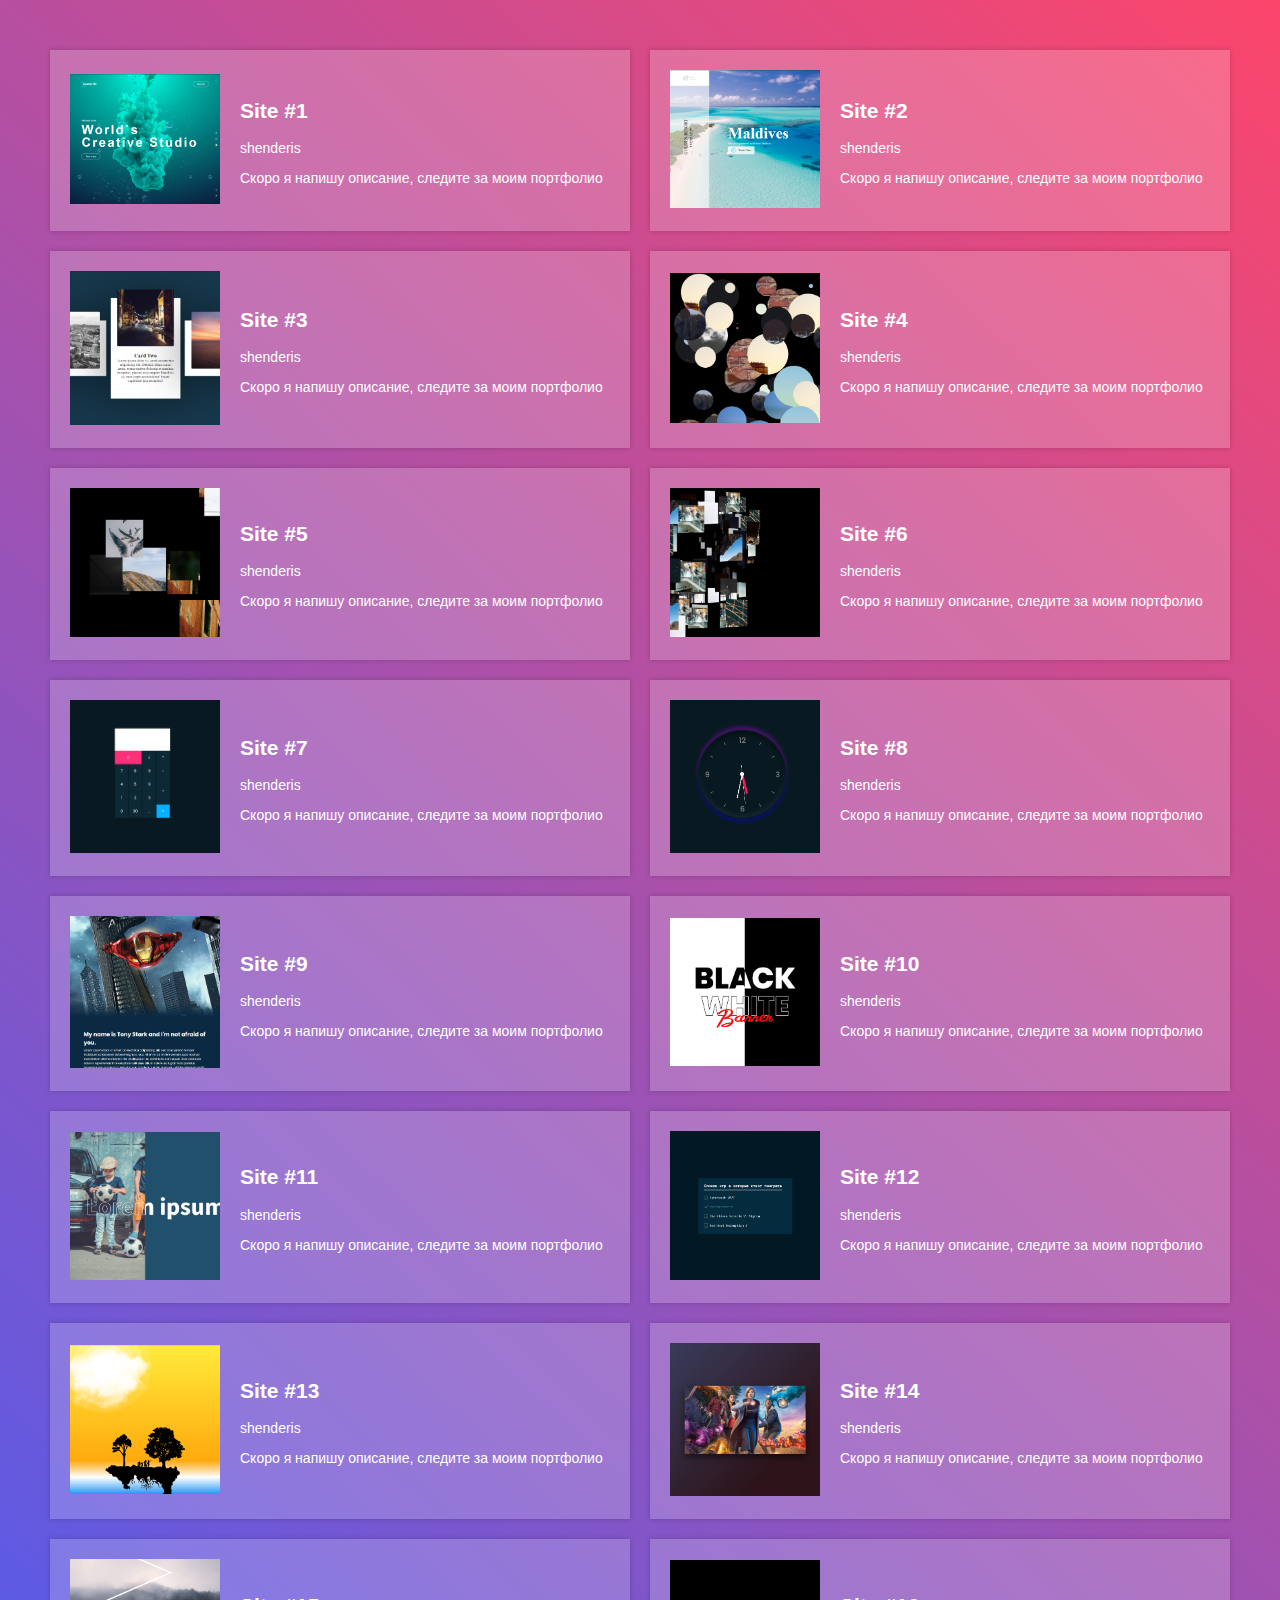
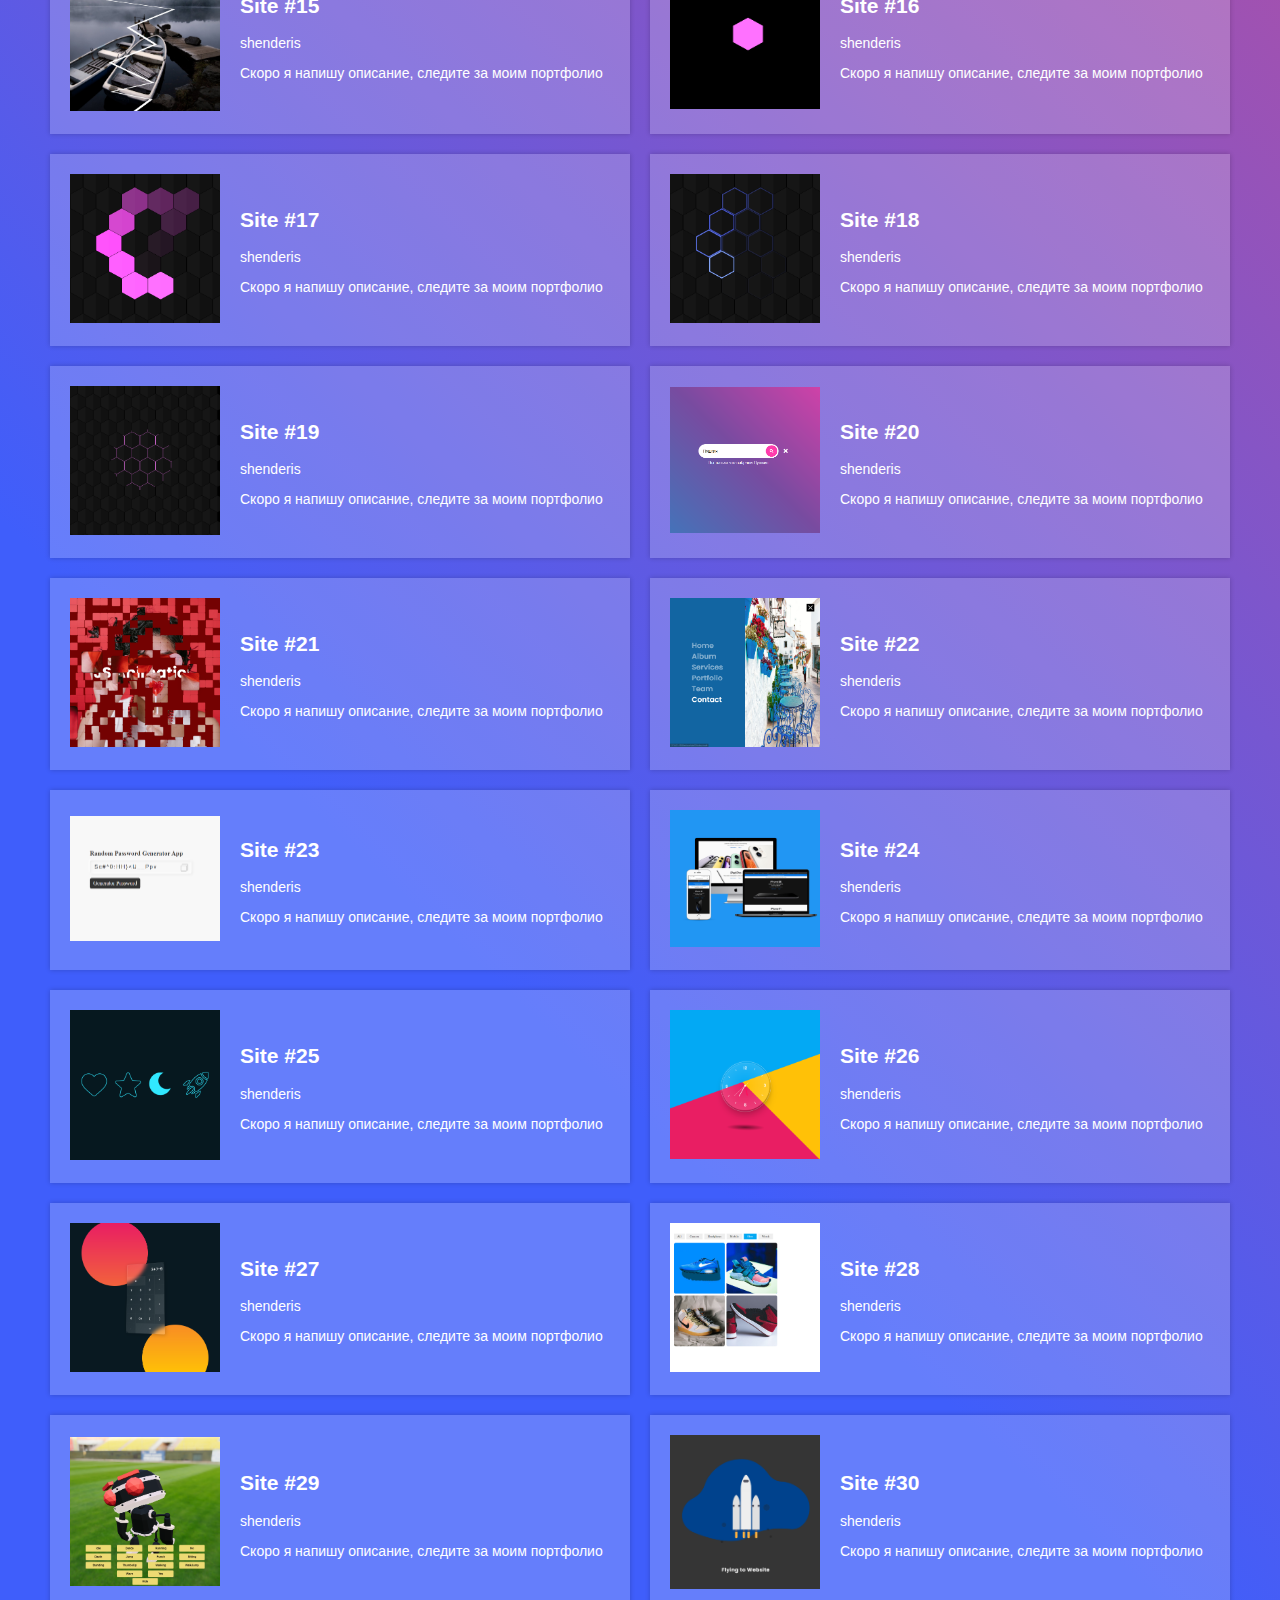
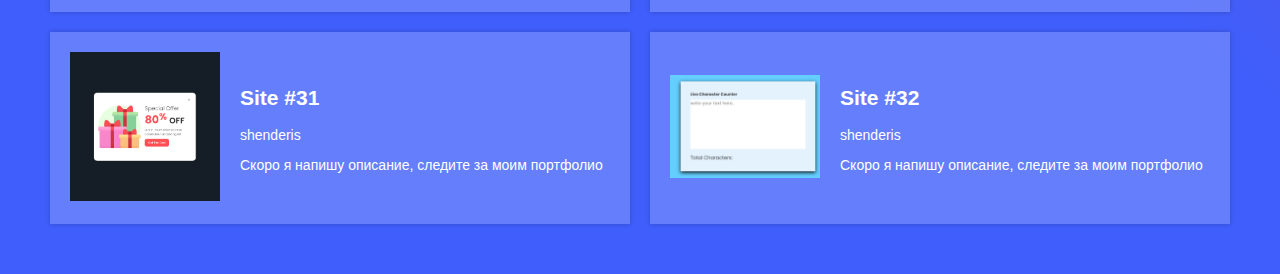
<file: index.html>
<!DOCTYPE html>
<html lang="en">
<head>
    <meta charset="UTF-8">
    <meta name="viewport" content="width=device-width, initial-scale=1.0">
    <title>Portfolio</title>
    <link rel="stylesheet" href="css/styleGRID.css">
    <link rel="stylesheet" href="css/style.css">
    <link rel="stylesheet" href="https://cdnjs.cloudflare.com/ajax/libs/animate.css/4.1.1/animate.min.css"/>
</head>
<body>
    <div class="albums">

        <div class="album animate__animated animate__flipInX">
            <a href="edison/site1/index.html">
                <img src="edison/site1/show.png" alt="">
            </a>
            <div class="album_details">
                <h2>Site #1</h2>
                <a href="https://instagram.com/shenderis/" target="_blank">
                    <p class="album_artist">shenderis</p>
                </a>
                <p class="album_desc">Скоро я напишу описание, следите за моим портфолио</p>
            </div>
        </div>

        <div class="album animate__animated animate__flipInX">
            <a href="edison/site2/index.html">
                <img src="edison/site2/show.png" alt="">
            </a>
            <div class="album_details">
                <h2>Site #2</h2>
                <a href="https://instagram.com/shenderis/" target="_blank">
                    <p class="album_artist">shenderis</p>
                </a>
                <p class="album_desc">Скоро я напишу описание, следите за моим портфолио</p>
            </div>
        </div>

        <div class="album animate__animated animate__flipInX">
            <a href="edison/site3/index.html">
                <img src="edison/site3/show.png" alt="">
            </a>
            <div class="album_details">
                <h2>Site #3</h2>
                <a href="https://instagram.com/shenderis/" target="_blank">
                    <p class="album_artist">shenderis</p>
                </a>
                <p class="album_desc">Скоро я напишу описание, следите за моим портфолио</p>
            </div>
        </div>

        <div class="album animate__animated animate__flipInX">
            <a href="edison/site4/index.html">
                <img src="edison/site4/show.png" alt="">
            </a>
            <div class="album_details">
                <h2>Site #4</h2>
                <a href="https://instagram.com/shenderis/" target="_blank">
                    <p class="album_artist">shenderis</p>
                </a>
                <p class="album_desc">Скоро я напишу описание, следите за моим портфолио</p>
            </div>
        </div>

        <div class="album animate__animated animate__flipInX">
            <a href="edison/site5/index.html">
                <img src="edison/site5/show.png" alt="">
            </a>
            <div class="album_details">
                <h2>Site #5</h2>
                <a href="https://instagram.com/shenderis/" target="_blank">
                    <p class="album_artist">shenderis</p>
                </a>
                <p class="album_desc">Скоро я напишу описание, следите за моим портфолио</p>
            </div>
        </div>

        <div class="album animate__animated animate__flipInX">
            <a href="edison/site6/index.html">
                <img src="edison/site6/show.png" alt="">
            </a>
            <div class="album_details">
                <h2>Site #6</h2>
                <a href="https://instagram.com/shenderis/" target="_blank">
                    <p class="album_artist">shenderis</p>
                </a>
                <p class="album_desc">Скоро я напишу описание, следите за моим портфолио</p>
            </div>
        </div>

        <div class="album animate__animated animate__flipInX">
            <a href="edison/site7/index.html">
                <img src="edison/site7/show.png" alt="">
            </a>
            <div class="album_details">
                <h2>Site #7</h2>
                <a href="https://instagram.com/shenderis/" target="_blank">
                    <p class="album_artist">shenderis</p>
                </a>
                <p class="album_desc">Скоро я напишу описание, следите за моим портфолио</p>
            </div>
        </div>

        <div class="album animate__animated animate__flipInX">
            <a href="edison/site8/index.html">
                <img src="edison/site8/show.png" alt="">
            </a>
            <div class="album_details">
                <h2>Site #8</h2>
                <a href="https://instagram.com/shenderis/" target="_blank">
                    <p class="album_artist">shenderis</p>
                </a>
                <p class="album_desc">Скоро я напишу описание, следите за моим портфолио</p>
            </div>
        </div>

        <div class="album animate__animated animate__flipInX">
            <a href="edison/site9/index.html">
                <img src="edison/site9/show.png" alt="">
            </a>
            <div class="album_details">
                <h2>Site #9</h2>
                <a href="https://instagram.com/shenderis/" target="_blank">
                    <p class="album_artist">shenderis</p>
                </a>
                <p class="album_desc">Скоро я напишу описание, следите за моим портфолио</p>
            </div>
        </div>

        <div class="album animate__animated animate__flipInX">
            <a href="edison/site10/index.html">
                <img src="edison/site10/show.png" alt="">
            </a>
            <div class="album_details">
                <h2>Site #10</h2>
                <a href="https://instagram.com/shenderis/" target="_blank">
                    <p class="album_artist">shenderis</p>
                </a>
                <p class="album_desc">Скоро я напишу описание, следите за моим портфолио</p>
            </div>
        </div>

        <div class="album animate__animated animate__flipInX">
            <a href="edison/site11/index.html">
                <img src="edison/site11/show.png" alt="">
            </a>
            <div class="album_details">
                <h2>Site #11</h2>
                <a href="https://instagram.com/shenderis/" target="_blank">
                    <p class="album_artist">shenderis</p>
                </a>
                <p class="album_desc">Скоро я напишу описание, следите за моим портфолио</p>
            </div>
        </div>

        <div class="album animate__animated animate__flipInX">
            <a href="edison/site12/index.html">
                <img src="edison/site12/show.png" alt="">
            </a>
            <div class="album_details">
                <h2>Site #12</h2>
                <a href="https://instagram.com/shenderis/" target="_blank">
                    <p class="album_artist">shenderis</p>
                </a>
                <p class="album_desc">Скоро я напишу описание, следите за моим портфолио</p>
            </div>
        </div>

        <div class="album animate__animated animate__flipInX">
            <a href="edison/site13/index.html">
                <img src="edison/site13/show.png" alt="">
            </a>
            <div class="album_details">
                <h2>Site #13</h2>
                <a href="https://instagram.com/shenderis/" target="_blank">
                    <p class="album_artist">shenderis</p>
                </a>
                <p class="album_desc">Скоро я напишу описание, следите за моим портфолио</p>
            </div>
        </div>

        <div class="album animate__animated animate__flipInX">
            <a href="edison/site14/index.html">
                <img src="edison/site14/show.png" alt="">
            </a>
            <div class="album_details">
                <h2>Site #14</h2>
                <a href="https://instagram.com/shenderis/" target="_blank">
                    <p class="album_artist">shenderis</p>
                </a>
                <p class="album_desc">Скоро я напишу описание, следите за моим портфолио</p>
            </div>
        </div>

        <div class="album animate__animated animate__flipInX">
            <a href="edison/site15/index.html">
                <img src="edison/site15/show.png" alt="">
            </a>
            <div class="album_details">
                <h2>Site #15</h2>
                <a href="https://instagram.com/shenderis/" target="_blank">
                    <p class="album_artist">shenderis</p>
                </a>
                <p class="album_desc">Скоро я напишу описание, следите за моим портфолио</p>
            </div>
        </div>

        <div class="album animate__animated animate__flipInX">
            <a href="edison/site16/index.html">
                <img src="edison/site16/show.png" alt="">
            </a>
            <div class="album_details">
                <h2>Site #16</h2>
                <a href="https://instagram.com/shenderis/" target="_blank">
                    <p class="album_artist">shenderis</p>
                </a>
                <p class="album_desc">Скоро я напишу описание, следите за моим портфолио</p>
            </div>
        </div>

        <div class="album animate__animated animate__flipInX">
            <a href="edison/site17/index.html">
                <img src="edison/site17/show.png" alt="">
            </a>
            <div class="album_details">
                <h2>Site #17</h2>
                <a href="https://instagram.com/shenderis/" target="_blank">
                    <p class="album_artist">shenderis</p>
                </a>
                <p class="album_desc">Скоро я напишу описание, следите за моим портфолио</p>
            </div>
        </div>

        <div class="album animate__animated animate__flipInX">
            <a href="edison/site18/index.html">
                <img src="edison/site18/show.png" alt="">
            </a>
            <div class="album_details">
                <h2>Site #18</h2>
                <a href="https://instagram.com/shenderis/" target="_blank">
                    <p class="album_artist">shenderis</p>
                </a>
                <p class="album_desc">Скоро я напишу описание, следите за моим портфолио</p>
            </div>
        </div>

        <div class="album animate__animated animate__flipInX">
            <a href="edison/site19/index.html">
                <img src="edison/site19/show.png" alt="">
            </a>
            <div class="album_details">
                <h2>Site #19</h2>
                <a href="https://instagram.com/shenderis/" target="_blank">
                    <p class="album_artist">shenderis</p>
                </a>
                <p class="album_desc">Скоро я напишу описание, следите за моим портфолио</p>
            </div>
        </div>

        <div class="album animate__animated animate__flipInX">
            <a href="edison/site20/index.html">
                <img src="edison/site20/show.png" alt="">
            </a>
            <div class="album_details">
                <h2>Site #20</h2>
                <a href="https://instagram.com/shenderis/" target="_blank">
                    <p class="album_artist">shenderis</p>
                </a>
                <p class="album_desc">Скоро я напишу описание, следите за моим портфолио</p>
            </div>
        </div>

        <div class="album animate__animated animate__flipInX">
            <a href="edison/site21/index.html">
                <img src="edison/site21/show.png" alt="">
            </a>
            <div class="album_details">
                <h2>Site #21</h2>
                <a href="https://instagram.com/shenderis/" target="_blank">
                    <p class="album_artist">shenderis</p>
                </a>
                <p class="album_desc">Скоро я напишу описание, следите за моим портфолио</p>
            </div>
        </div>

        <div class="album animate__animated animate__flipInX">
            <a href="edison/site22/index.html">
                <img src="edison/site22/show.png" alt="">
            </a>
            <div class="album_details">
                <h2>Site #22</h2>
                <a href="https://instagram.com/shenderis/" target="_blank">
                    <p class="album_artist">shenderis</p>
                </a>
                <p class="album_desc">Скоро я напишу описание, следите за моим портфолио</p>
            </div>
        </div>

        <div class="album animate__animated animate__flipInX">
            <a href="edison/site23/index.html">
                <img src="edison/site23/show.png" alt="">
            </a>
            <div class="album_details">
                <h2>Site #23</h2>
                <a href="https://instagram.com/shenderis/" target="_blank">
                    <p class="album_artist">shenderis</p>
                </a>
                <p class="album_desc">Скоро я напишу описание, следите за моим портфолио</p>
            </div>
        </div>

        <div class="album animate__animated animate__flipInX">
            <a href="edison/site24/index.html">
                <img src="edison/site24/show.png" alt="">
            </a>
            <div class="album_details">
                <h2>Site #24</h2>
                <a href="https://instagram.com/shenderis/" target="_blank">
                    <p class="album_artist">shenderis</p>
                </a>
                <p class="album_desc">Скоро я напишу описание, следите за моим портфолио</p>
            </div>
        </div>

        <div class="album animate__animated animate__flipInX">
            <a href="edison/site25/index.html">
                <img src="edison/site25/show.png" alt="">
            </a>
            <div class="album_details">
                <h2>Site #25</h2>
                <a href="https://instagram.com/shenderis/" target="_blank">
                    <p class="album_artist">shenderis</p>
                </a>
                <p class="album_desc">Скоро я напишу описание, следите за моим портфолио</p>
            </div>
        </div>

        <div class="album animate__animated animate__flipInX">
            <a href="edison/site26/index.html">
                <img src="edison/site26/show.png" alt="">
            </a>
            <div class="album_details">
                <h2>Site #26</h2>
                <a href="https://instagram.com/shenderis/" target="_blank">
                    <p class="album_artist">shenderis</p>
                </a>
                <p class="album_desc">Скоро я напишу описание, следите за моим портфолио</p>
            </div>
        </div>

        <div class="album animate__animated animate__flipInX">
            <a href="edison/site27/index.html">
                <img src="edison/site27/show.png" alt="">
            </a>
            <div class="album_details">
                <h2>Site #27</h2>
                <a href="https://instagram.com/shenderis/" target="_blank">
                    <p class="album_artist">shenderis</p>
                </a>
                <p class="album_desc">Скоро я напишу описание, следите за моим портфолио</p>
            </div>
        </div>

        <div class="album animate__animated animate__flipInX">
            <a href="edison/site28/index.html">
                <img src="edison/site28/show.png" alt="">
            </a>
            <div class="album_details">
                <h2>Site #28</h2>
                <a href="https://instagram.com/shenderis/" target="_blank">
                    <p class="album_artist">shenderis</p>
                </a>
                <p class="album_desc">Скоро я напишу описание, следите за моим портфолио</p>
            </div>
        </div>

        <div class="album animate__animated animate__flipInX">
            <a href="edison/site29/index.html">
                <img src="edison/site29/show.png" alt="">
            </a>
            <div class="album_details">
                <h2>Site #29</h2>
                <a href="https://instagram.com/shenderis/" target="_blank">
                    <p class="album_artist">shenderis</p>
                </a>
                <p class="album_desc">Скоро я напишу описание, следите за моим портфолио</p>
            </div>
        </div>

        <div class="album animate__animated animate__flipInX">
            <a href="edison/site30/index.html">
                <img src="edison/site30/show.png" alt="">
            </a>
            <div class="album_details">
                <h2>Site #30</h2>
                <a href="https://instagram.com/shenderis/" target="_blank">
                    <p class="album_artist">shenderis</p>
                </a>
                <p class="album_desc">Скоро я напишу описание, следите за моим портфолио</p>
            </div>
        </div>

        <div class="album animate__animated animate__flipInX">
            <a href="edison/site31/index.html">
                <img src="edison/site31/show.png" alt="">
            </a>
            <div class="album_details">
                <h2>Site #31</h2>
                <a href="https://instagram.com/shenderis/" target="_blank">
                    <p class="album_artist">shenderis</p>
                </a>
                <p class="album_desc">Скоро я напишу описание, следите за моим портфолио</p>
            </div>
        </div>
        <div class="album animate__animated animate__flipInX">
            <a href="edison/site32/">
                <img src="edison/site32/show.png" alt="">
            </a>
            <div class="album_details">
                <h2>Site #32</h2>
                <a href="https://instagram.com/shenderis/" target="_blank">
                    <p class="album_artist">shenderis</p>
                </a>
                <p class="album_desc">Скоро я напишу описание, следите за моим портфолио</p>
            </div>
        </div>
    </div>
</body>
</html>
</file>
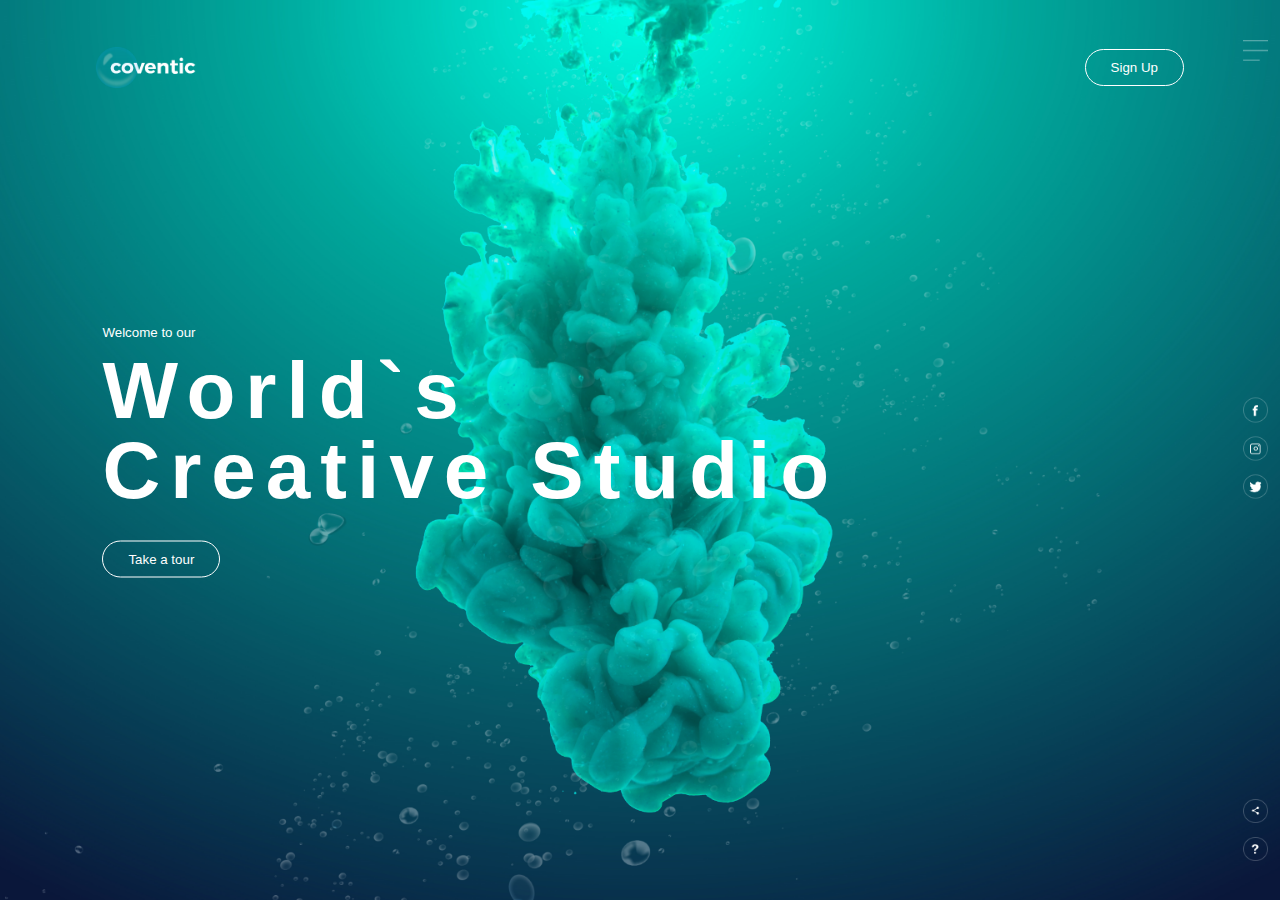
<file: edison/site1/index.html>
<!DOCTYPE html>
<html lang="en">
<head>
    <meta charset="UTF-8">
    <meta name="viewport" content="width=device-width, initial-scale=1.0">
    <title>Document</title>
    <link rel="stylesheet" href="css/style.css">
</head>
<body>
    <div class="hero">
        <div class="navbar">
            <img src="assets/logo.png" alt="logo" class="logo">
            <button>Sign Up</button>
        </div>
        <div class="content">
            <small>Welcome to our</small>
            <h1>World`s <br> Creative Studio </h1>
            <button>Take a tour</button>
        </div>
        <div class="side-bar">
            <img src="assets/menu.png" alt="menu" class="menu">
            <div class="social-links">
                <img src="assets/fb.png" alt="">
                <img src="assets/ig.png" alt="">
                <img src="assets/tw.png" alt="">
            </div>
            <div class="useful-links">
                <img src="assets/share.png" alt="">
                <img src="assets/info.png" alt="">
            </div>
        </div>
        <div class="bubbles">
            <img src="assets/bubble.png">
            <img src="assets/bubble.png">
            <img src="assets/bubble.png">
            <img src="assets/bubble.png">
            <img src="assets/bubble.png">
            <img src="assets/bubble.png">
            <img src="assets/bubble.png">
        </div>
    </div>
</body>
</html>
</file>
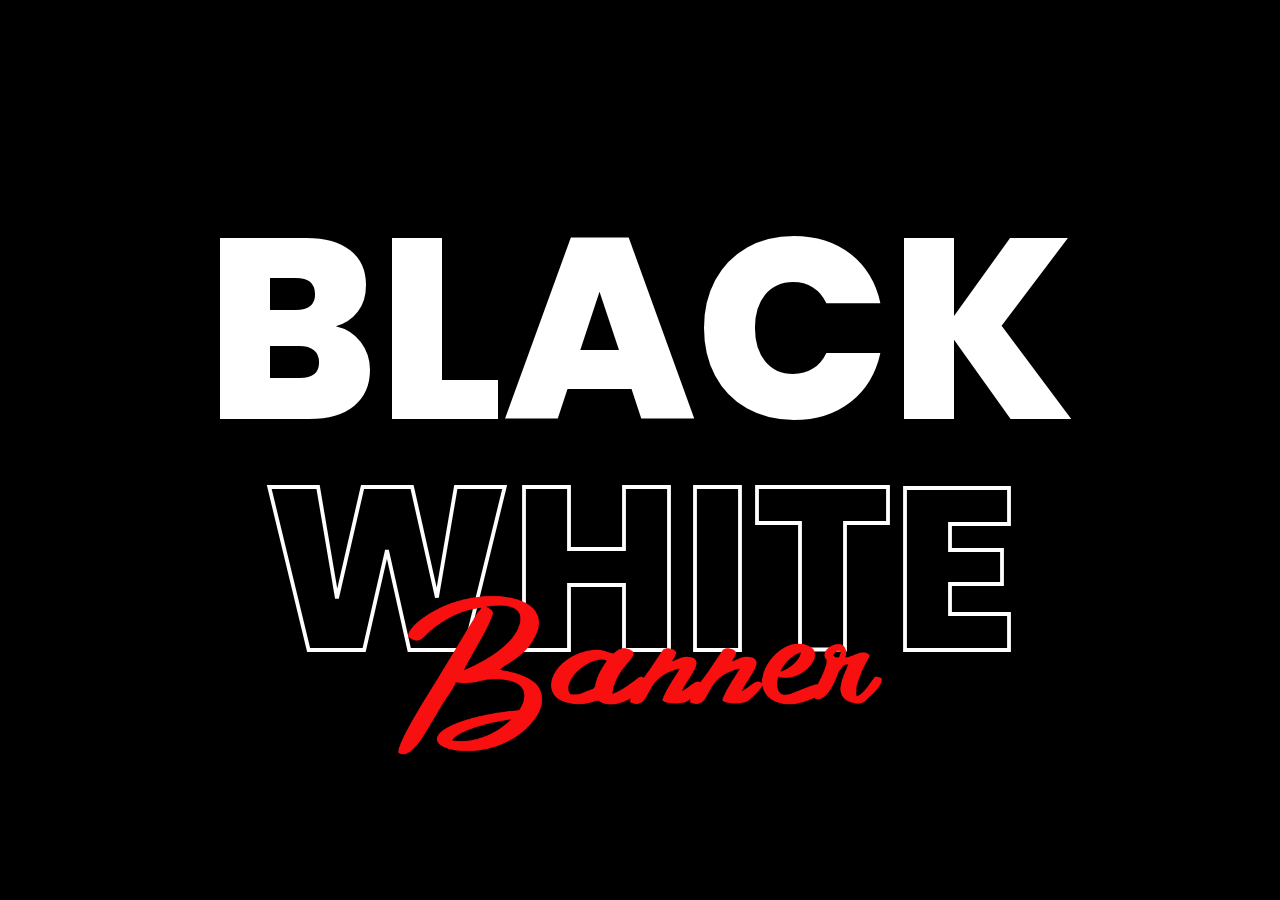
<file: edison/site10/index.html>
<!DOCTYPE html>
<html lang="en">
<head>
    <meta charset="UTF-8">
    <meta http-equiv="X-UA-Compatible" content="IE=edge">
    <meta name="viewport" content="width=device-width, initial-scale=1.0">
    <title>Black&White</title>
    <link rel="stylesheet" href="style.css">
</head>
<body>
    <section>
        <h2>Black <br> <span>White</span></h2>
        <div class="black"></div>
        <img src="text.png">
    </section>
    <script>
        let black = document.querySelector('.black');
        window.onmousemove = function(e){
            let x = e.clientX;
            // let y = e.clientY;
            black.style.left = x +'px';
            // black.style.top = y +'px';
        }
    </script>
</body>
</html>
</file>
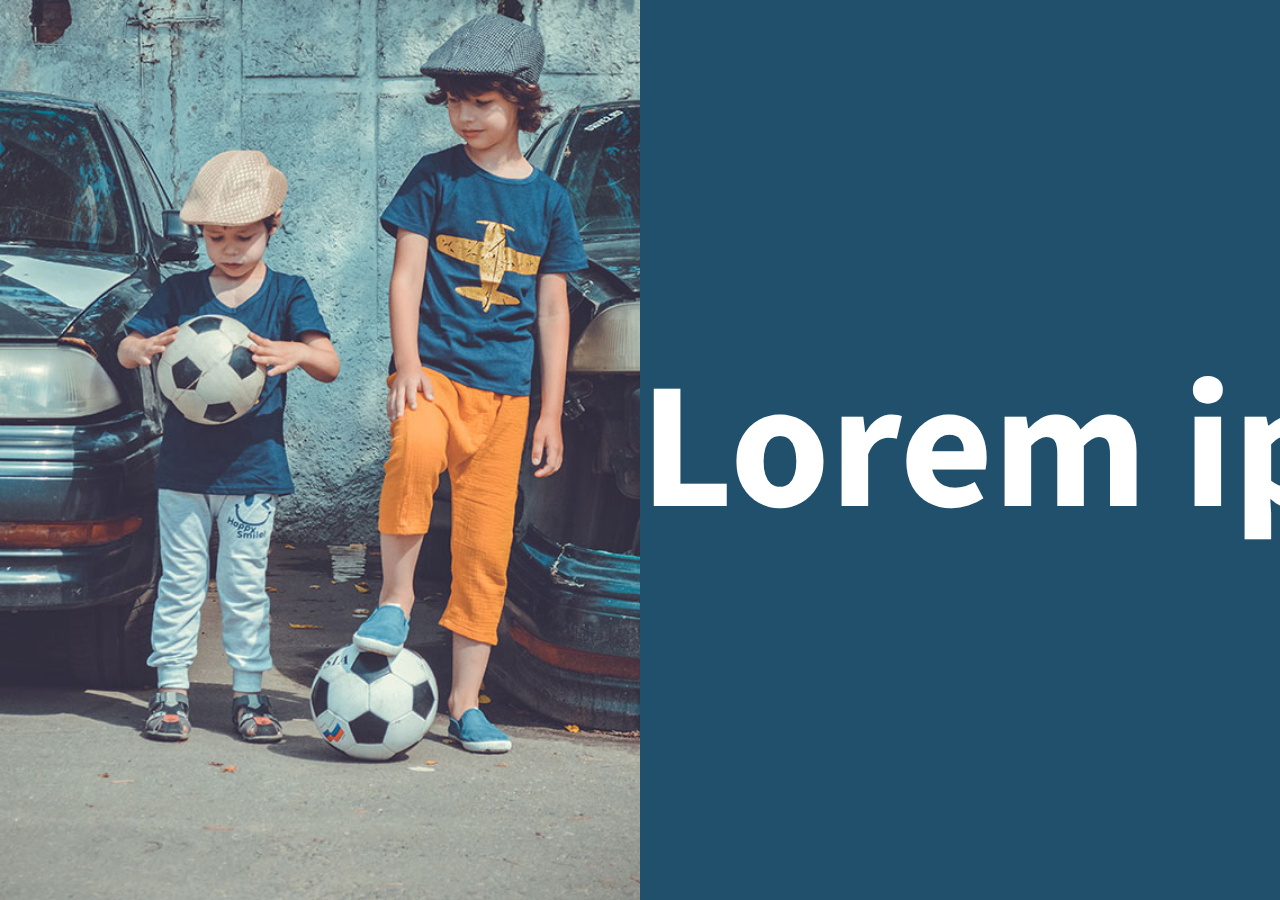
<file: edison/site11/index.html>
<!DOCTYPE html>
<html lang="en">
<head>
    <meta charset="UTF-8">
    <meta http-equiv="X-UA-Compatible" content="IE=edge">
    <meta name="viewport" content="width=device-width, initial-scale=1.0">
    <title>Running Text</title>
    <link rel="stylesheet" href="style.css">
</head>
<body>
    <section>
        <div>
            <h2>Lorem ipsum dolor sit, amet consectetur adipisicing elit. Suscipit repudiandae distinctio magni optio. Aliquam, vel similique asperiores voluptates at vitae!</h2>
        </div>
        <div>
            <h2>Lorem ipsum dolor sit, amet consectetur adipisicing elit. Suscipit repudiandae distinctio magni optio. Aliquam, vel similique asperiores voluptates at vitae!</h2>
        </div>
    </section>
</body>
</html>
</file>
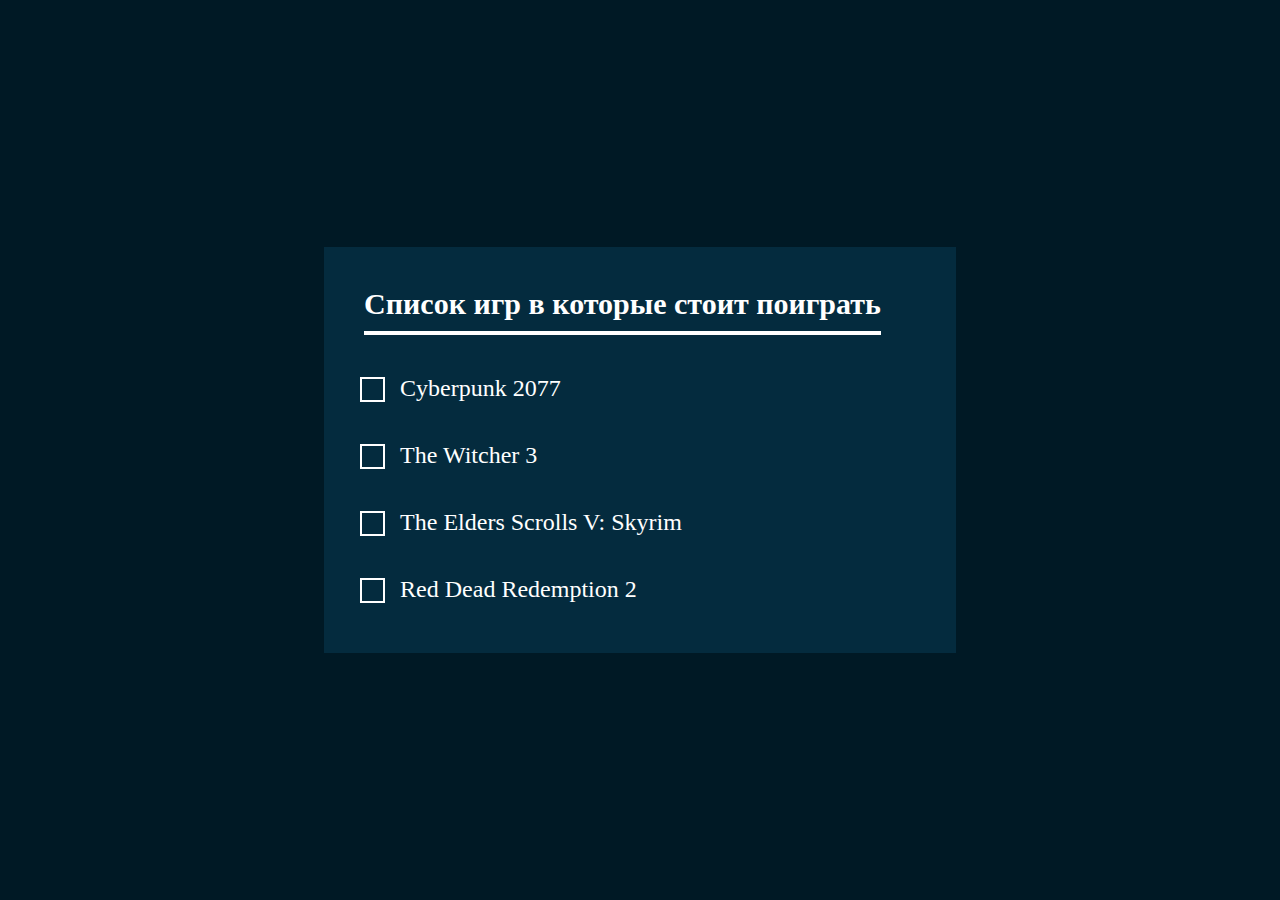
<file: edison/site12/index.html>
<!DOCTYPE html>
<html lang="en">
<head>
    <meta charset="UTF-8">
    <meta http-equiv="X-UA-Compatible" content="IE=edge">
    <meta name="viewport" content="width=device-width, initial-scale=1.0">
    <title>List</title>
    <link rel="stylesheet" href="style.css">
</head>
<body>
    <div class="list">
        <h2>Список игр в которые стоит поиграть</h2>
        <label>
            <input type="checkbox"> 
            <i></i>
            <span>Cyberpunk 2077</span>
        </label>
        <label>
            <input type="checkbox">
            <i></i>
            <span>The Witcher 3</span>
        </label>
        <label>
            <input type="checkbox">
            <i></i>
            <span>The Elders Scrolls V: Skyrim</span>
        </label>
        <label>
            <input type="checkbox">
            <i></i>
            <span>Red Dead Redemption 2</span>
        </label>
    </div>
</body>
</html>
</file>
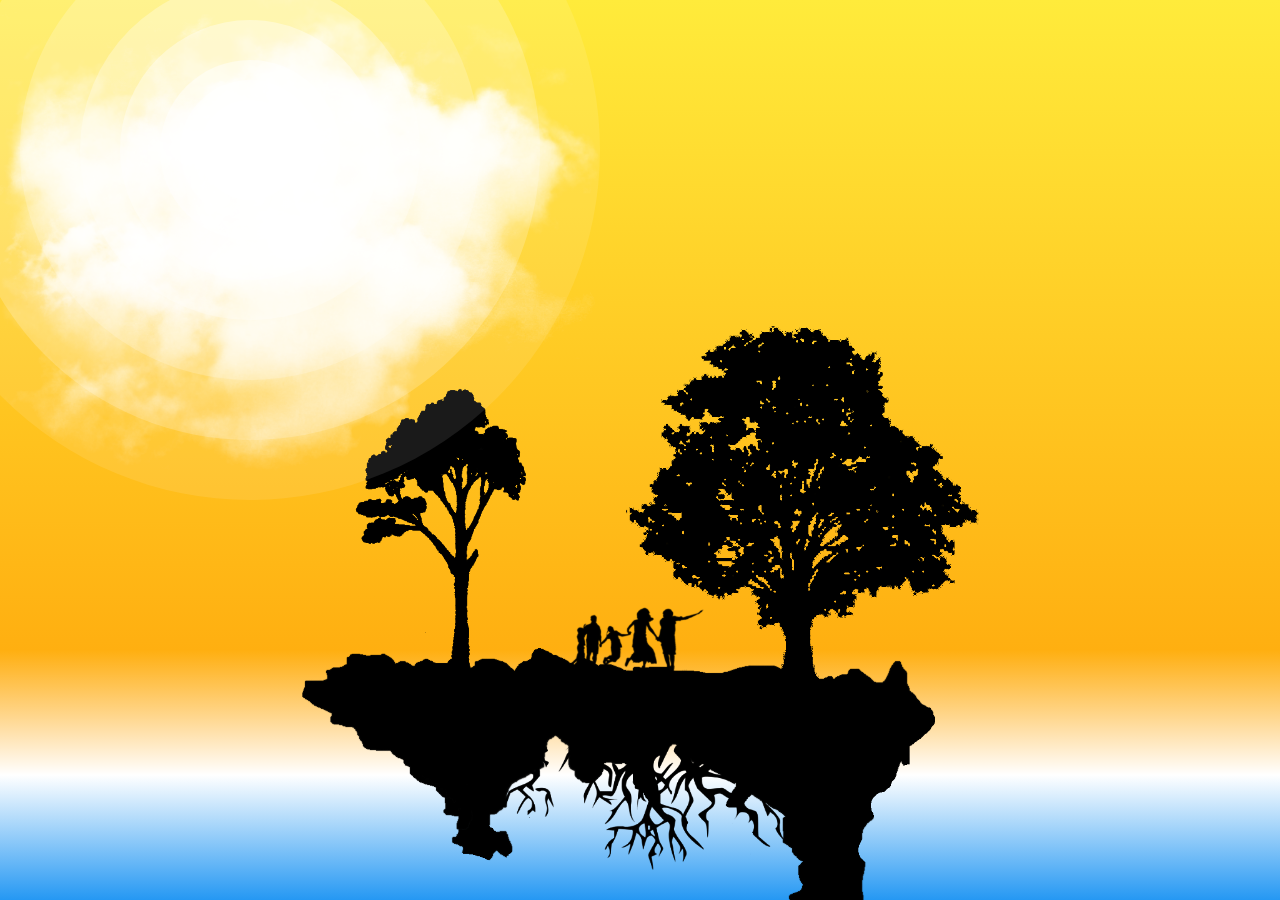
<file: edison/site13/index.html>
<!DOCTYPE html>
<html lang="en">
<head>
    <meta charset="UTF-8">
    <meta http-equiv="X-UA-Compatible" content="IE=edge">
    <meta name="viewport" content="width=device-width, initial-scale=1.0">
    <title>Document</title>
    <link rel="stylesheet" href="style.css">
</head>
<body>
    <div class="scene active">
        <!-- <div onclick="toggleScene()" class="moon"></div> -->
        <div class="moon"></div>
        <img src="forest.png" class="forest">
        <img src="bg.png" class="bg">
        <img src="cloud1.png" class="cloud1">
        <img src="cloud2.png" class="cloud2">
        <img src="cloud3.png" class="cloud3">
        <img src="cloud1.png" class="cloud4">
        <img src="cloud2.png" class="cloud5">
        <img src="cloud3.png" class="cloud6">
    </div>
    <script>
        const moonBtn = document.querySelector('.scene .moon');
        moonBtn.onclick = toggleScene;
        console.log('1');
        console.log('2');
        function toggleScene(){
            let change = document.querySelector('.scene');
            change.classList.toggle('active');
        }

        function stars(){
            let count = 500;
            let i = 0;
            while(i < count){
                let scene = document.querySelector('.scene');
                let star = document.createElement('i');
                let x = Math.floor(Math.random() * window.innerWidth);
                let y = Math.floor(Math.random() * window.innerHeight);
                let size = Math.random() * 2;

                let duration = Math.random() * 10;

                star.style.left = x + 'px';
                star.style.top = y + 'px';
                star.style.width = size + 'px';
                star.style.height = size + 'px';

                star.style.animationDuration = 5 + duration + 's'
                star.style.animationDelay = duration + 's';

                scene.appendChild(star);
                i++;
            }
        }
        stars();
    </script>
</body>
</html>
</file>
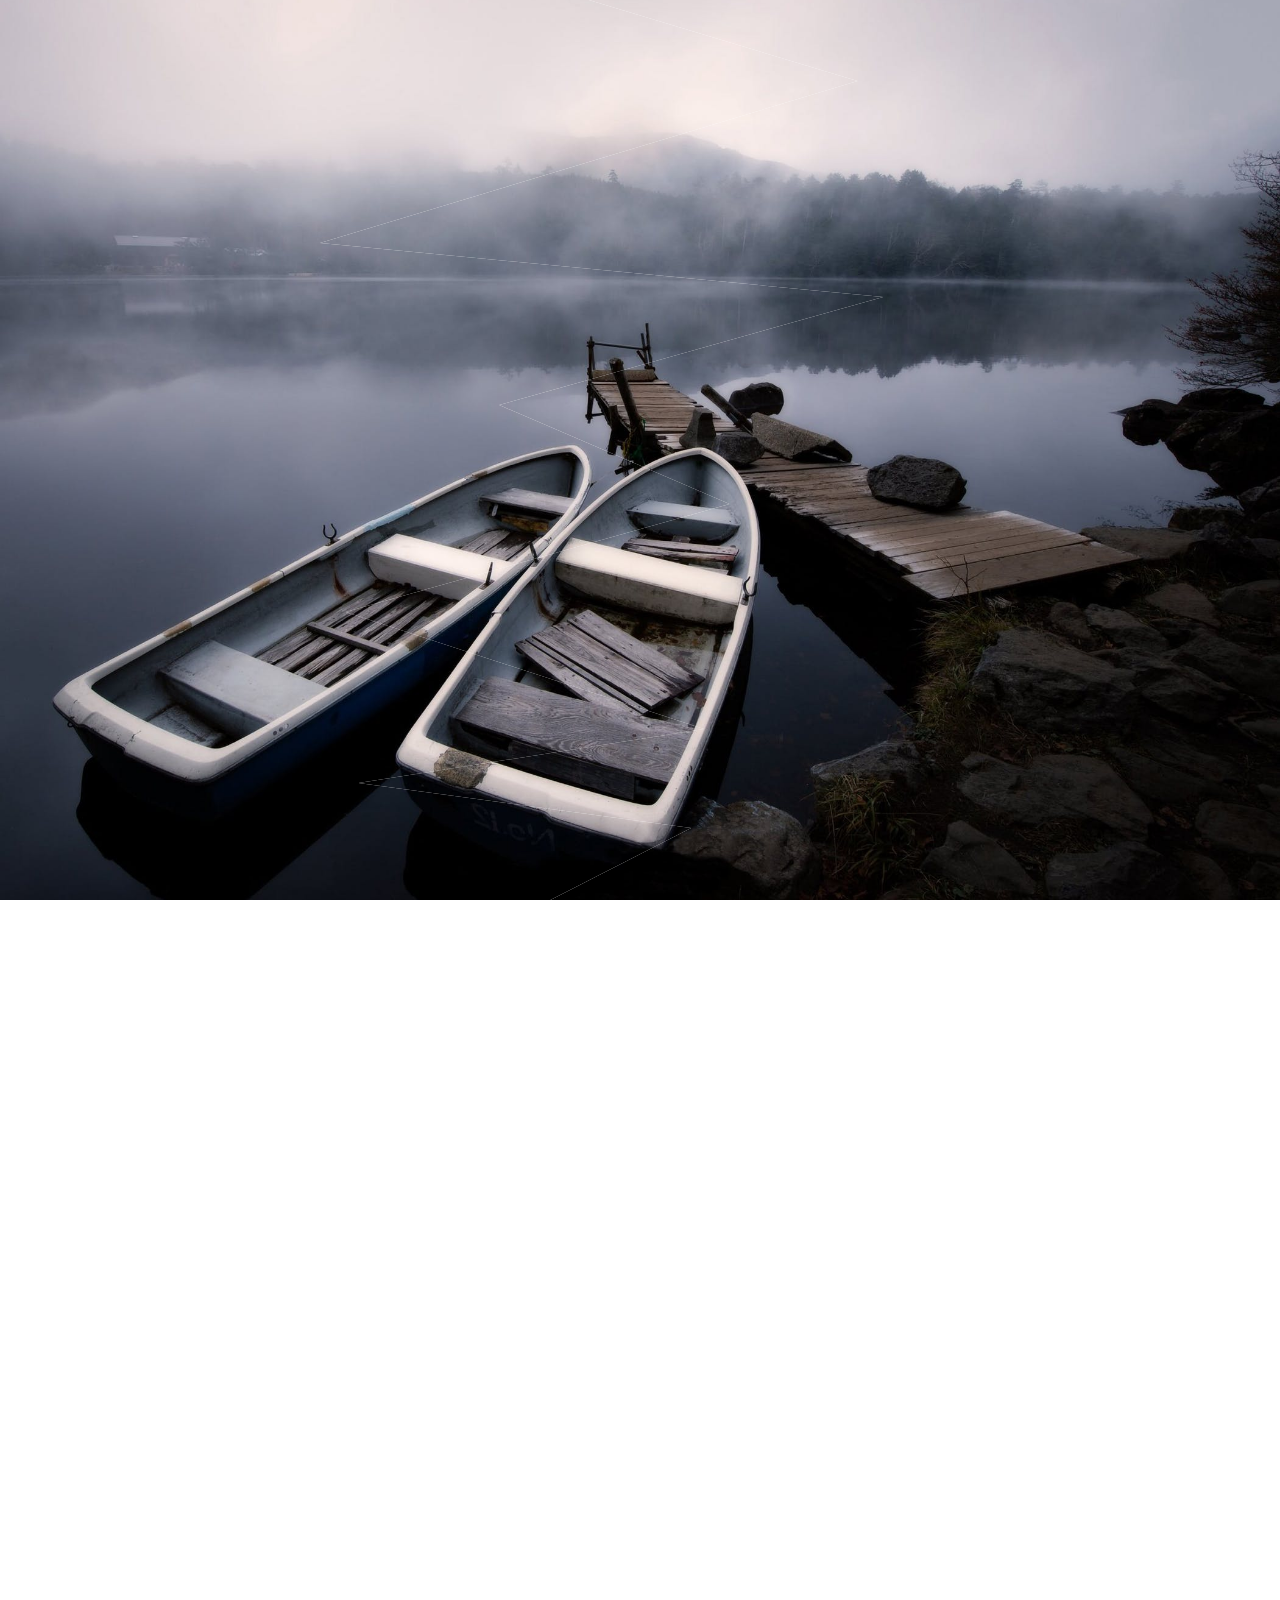
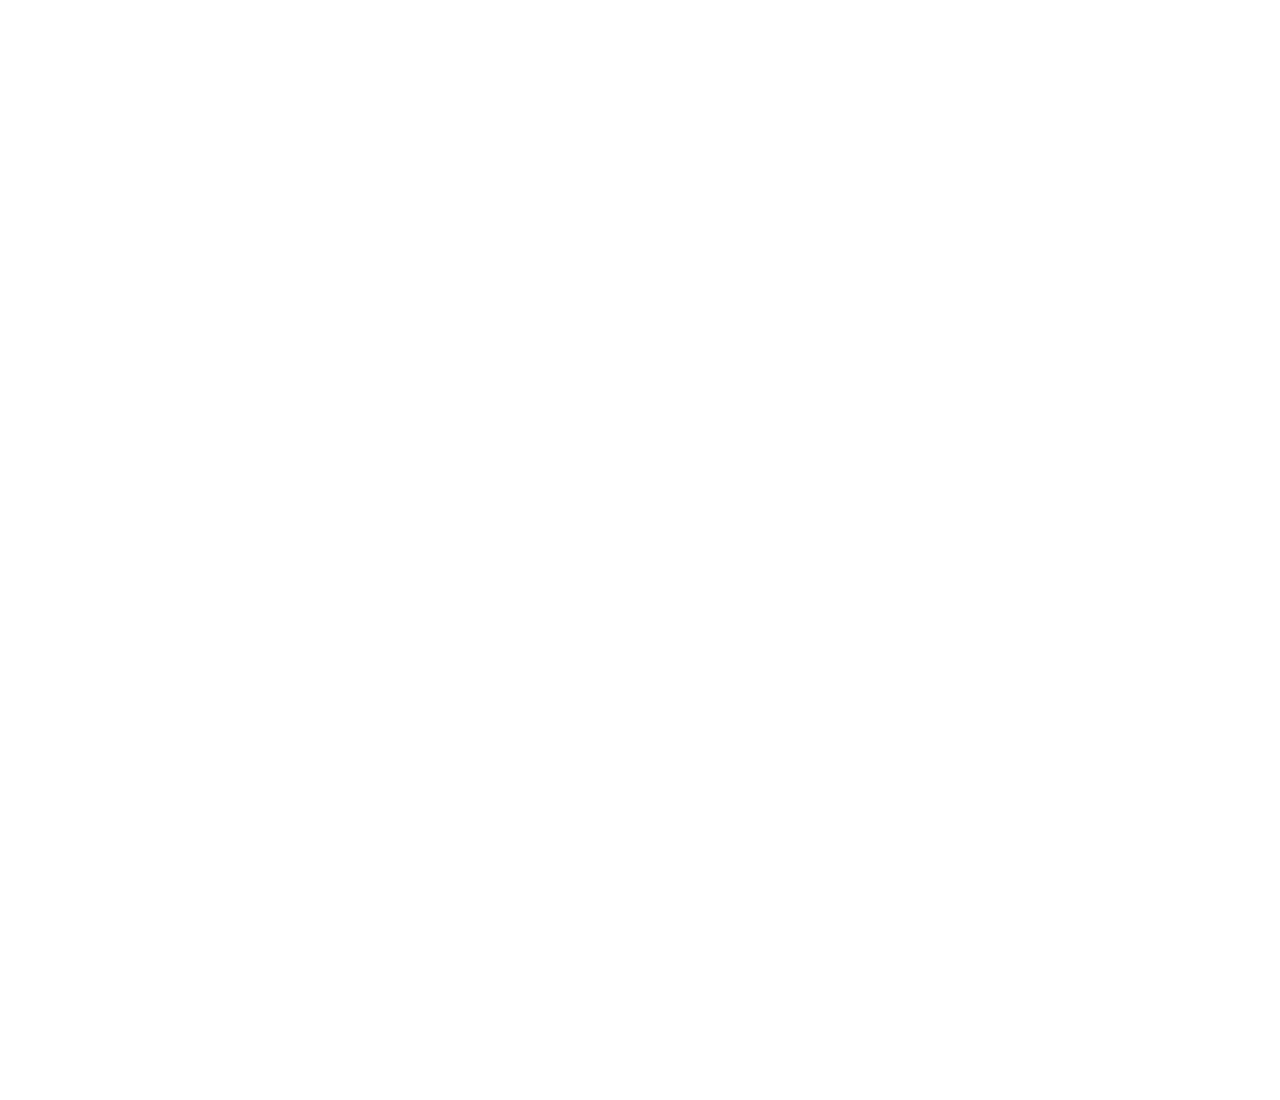
<file: edison/site15/index.html>
<!DOCTYPE html>
<html lang="en">
<head>
    <meta charset="UTF-8">
    <meta http-equiv="X-UA-Compatible" content="IE=edge">
    <meta name="viewport" content="width=device-width, initial-scale=1.0">
    <title>Document</title>
    <link rel="stylesheet" href="style.css">
</head>
<body>
    <section>
        <div class="side" id="side1"></div>
        <div class="side" id="side2"></div>
    </section>
    <script>
        const side1 = document.querySelector('#side1');
        window.addEventListener('scroll', ()=>{
            side1.style.left = -window.pageYOffset + 'px';
            console.log(window.pageYOffset);
        })

        const side2 = document.querySelector('#side2');
        window.addEventListener('scroll', ()=>{
            side2.style.left = +window.pageYOffset + 'px';
            console.log(window.pageYOffset);
        })
    </script>
</body>
</html>
</file>
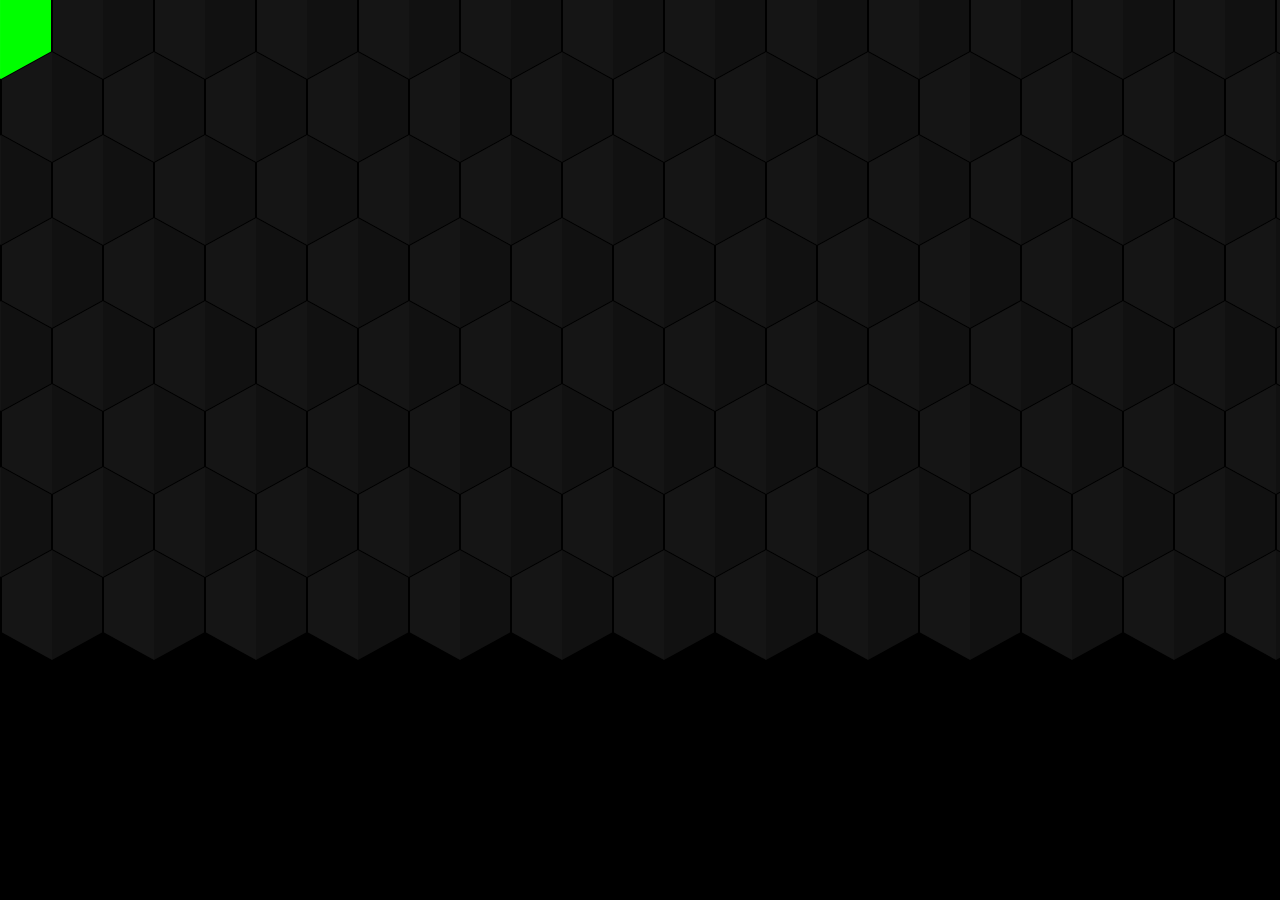
<file: edison/site17/index.html>
<!DOCTYPE html>
<html lang="en">
<head>
    <meta charset="UTF-8">
    <meta http-equiv="X-UA-Compatible" content="IE=edge">
    <meta name="viewport" content="width=device-width, initial-scale=1.0">
    <title>Document</title>
    <link rel="stylesheet" href="style.css">
</head>
<body>
    <div class="container">
        <div class="row">
            <div class="hexagon"></div>
            <div class="hexagon"></div>
            <div class="hexagon"></div>
            <div class="hexagon"></div>
            <div class="hexagon"></div>
            <div class="hexagon"></div>
            <div class="hexagon"></div>
            <div class="hexagon"></div>
            <div class="hexagon"></div>
            <div class="hexagon"></div>
            <div class="hexagon"></div>
            <div class="hexagon"></div>
            <div class="hexagon"></div>
            <div class="hexagon"></div>
            <div class="hexagon"></div>
            <div class="hexagon"></div>
        </div>  
        <div class="row">
            <div class="hexagon"></div>
            <div class="hexagon"></div>
            <div class="hexagon"></div>
            <div class="hexagon"></div>
            <div class="hexagon"></div>
            <div class="hexagon"></div>
            <div class="hexagon"></div>
            <div class="hexagon"></div>
            <div class="hexagon"></div>
            <div class="hexagon"></div>
            <div class="hexagon"></div>
            <div class="hexagon"></div>
            <div class="hexagon"></div>
            <div class="hexagon"></div>
            <div class="hexagon"></div>
            <div class="hexagon"></div>
        </div> 
        <div class="row">
            <div class="hexagon"></div>
            <div class="hexagon"></div>
            <div class="hexagon"></div>
            <div class="hexagon"></div>
            <div class="hexagon"></div>
            <div class="hexagon"></div>
            <div class="hexagon"></div>
            <div class="hexagon"></div>
            <div class="hexagon"></div>
            <div class="hexagon"></div>
            <div class="hexagon"></div>
            <div class="hexagon"></div>
            <div class="hexagon"></div>
            <div class="hexagon"></div>
            <div class="hexagon"></div>
            <div class="hexagon"></div>
        </div> 
        <div class="row">
            <div class="hexagon"></div>
            <div class="hexagon"></div>
            <div class="hexagon"></div>
            <div class="hexagon"></div>
            <div class="hexagon"></div>
            <div class="hexagon"></div>
            <div class="hexagon"></div>
            <div class="hexagon"></div>
            <div class="hexagon"></div>
            <div class="hexagon"></div>
            <div class="hexagon"></div>
            <div class="hexagon"></div>
            <div class="hexagon"></div>
            <div class="hexagon"></div>
            <div class="hexagon"></div>
            <div class="hexagon"></div>
        </div> 
        <div class="row">
            <div class="hexagon"></div>
            <div class="hexagon"></div>
            <div class="hexagon"></div>
            <div class="hexagon"></div>
            <div class="hexagon"></div>
            <div class="hexagon"></div>
            <div class="hexagon"></div>
            <div class="hexagon"></div>
            <div class="hexagon"></div>
            <div class="hexagon"></div>
            <div class="hexagon"></div>
            <div class="hexagon"></div>
            <div class="hexagon"></div>
            <div class="hexagon"></div>
            <div class="hexagon"></div>
            <div class="hexagon"></div>
        </div> 
        <div class="row">
            <div class="hexagon"></div>
            <div class="hexagon"></div>
            <div class="hexagon"></div>
            <div class="hexagon"></div>
            <div class="hexagon"></div>
            <div class="hexagon"></div>
            <div class="hexagon"></div>
            <div class="hexagon"></div>
            <div class="hexagon"></div>
            <div class="hexagon"></div>
            <div class="hexagon"></div>
            <div class="hexagon"></div>
            <div class="hexagon"></div>
            <div class="hexagon"></div>
            <div class="hexagon"></div>
            <div class="hexagon"></div>
        </div> 
        <div class="row">
            <div class="hexagon"></div>
            <div class="hexagon"></div>
            <div class="hexagon"></div>
            <div class="hexagon"></div>
            <div class="hexagon"></div>
            <div class="hexagon"></div>
            <div class="hexagon"></div>
            <div class="hexagon"></div>
            <div class="hexagon"></div>
            <div class="hexagon"></div>
            <div class="hexagon"></div>
            <div class="hexagon"></div>
            <div class="hexagon"></div>
            <div class="hexagon"></div>
            <div class="hexagon"></div>
            <div class="hexagon"></div>
        </div> 
        <div class="row">
            <div class="hexagon"></div>
            <div class="hexagon"></div>
            <div class="hexagon"></div>
            <div class="hexagon"></div>
            <div class="hexagon"></div>
            <div class="hexagon"></div>
            <div class="hexagon"></div>
            <div class="hexagon"></div>
            <div class="hexagon"></div>
            <div class="hexagon"></div>
            <div class="hexagon"></div>
            <div class="hexagon"></div>
            <div class="hexagon"></div>
            <div class="hexagon"></div>
            <div class="hexagon"></div>
            <div class="hexagon"></div>
        </div>  
    </div>
</body>
</html>
</file>
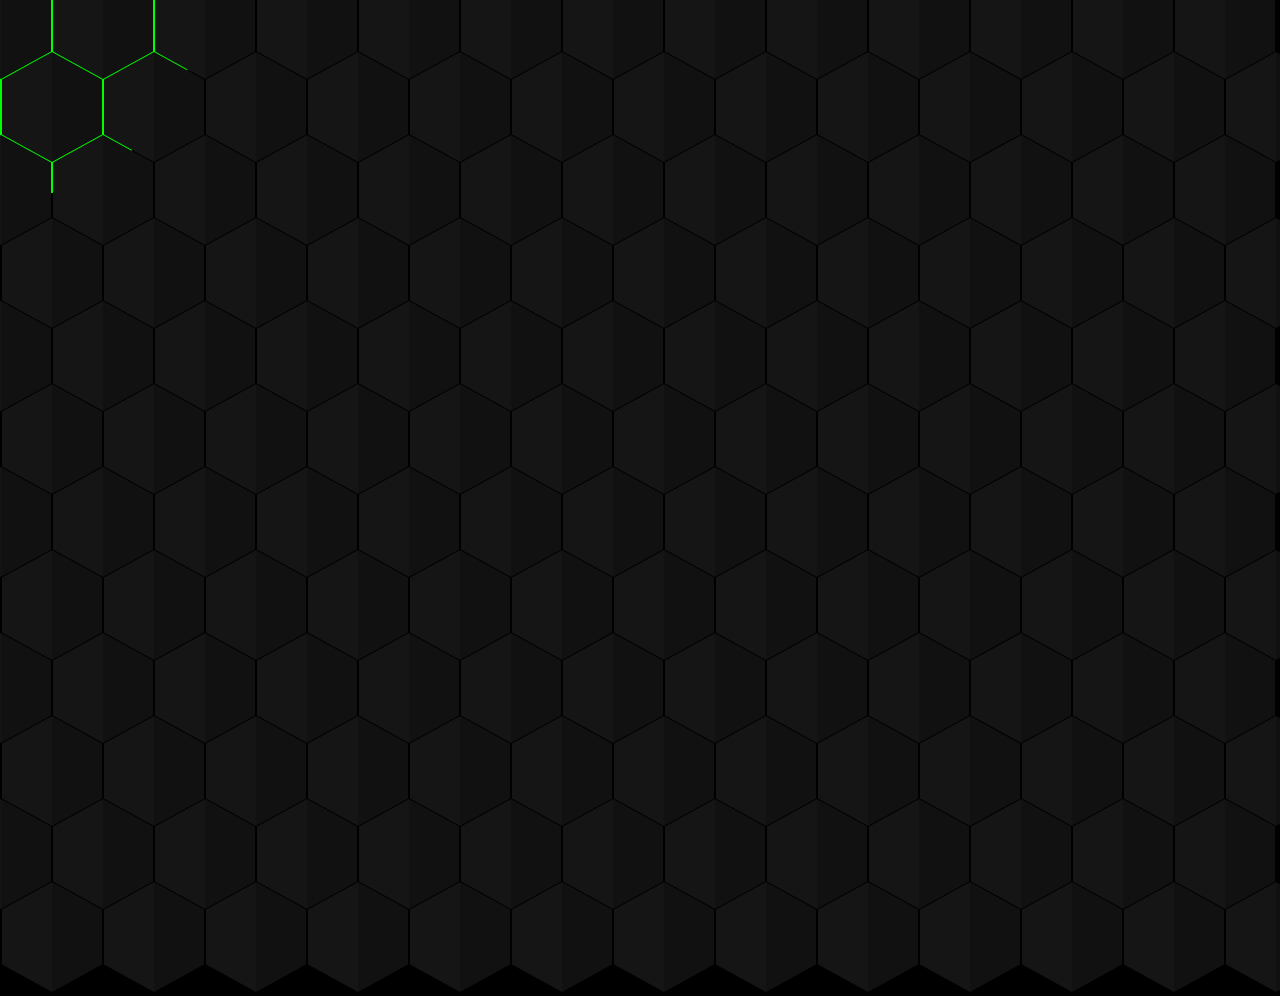
<file: edison/site19/index.html>
<!DOCTYPE html>
<html lang="en">
<head>
    <meta charset="UTF-8">
    <meta http-equiv="X-UA-Compatible" content="IE=edge">
    <meta name="viewport" content="width=device-width, initial-scale=1.0">
    <title>Document</title>
    <link rel="stylesheet" href="style.css">
</head>
<body>
    <div id="cursor"></div>
    <script>
        window.onload = function(){
            const cursor = document.querySelector('#cursor');
            window.onmousemove = function(e){
                cursor.style.left = e.clientX + 'px';
                cursor.style.top = e.clientY + 'px';
            }
        }

        let freespaceW = window.innerWidth;
        let freespaceH = window.innerHeight;
        let body = document.body;
        let row = '<div class="row">';
        while(freespaceW > 0){
            row += '<div class = "hexagon"></div>';
            freespaceW -= 100;
        }
        row += '</div>';
        while(freespaceH > 0){
            body.innerHTML += row;
            freespaceH -= 80;
        }

        
    </script>
</body>
</html>
</file>
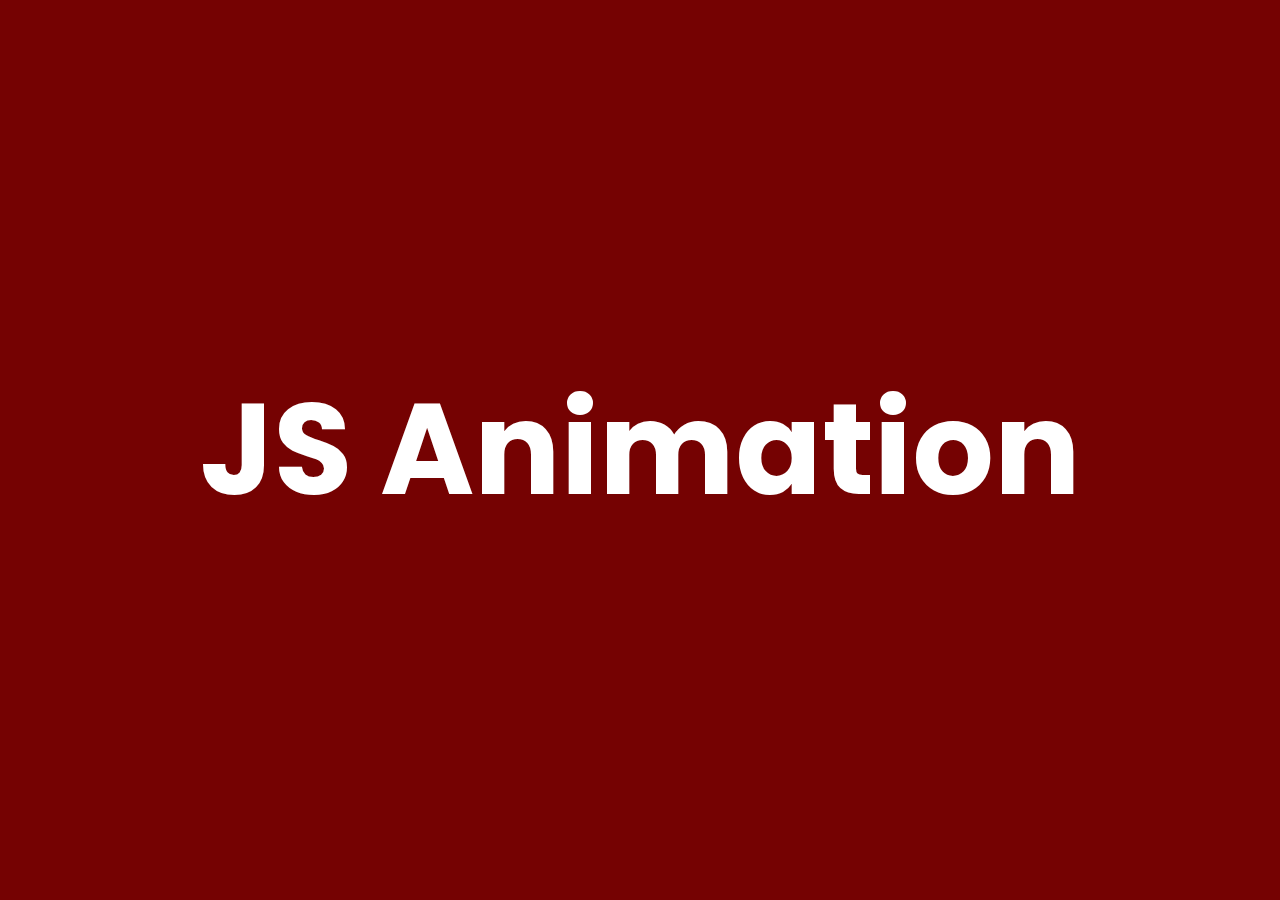
<file: edison/site21/index.html>
<!DOCTYPE html>
<html lang="en">
<head>
    <meta charset="UTF-8">
    <meta http-equiv="X-UA-Compatible" content="IE=edge">
    <meta name="viewport" content="width=device-width, initial-scale=1.0">
    <title>JS Animation</title>
    <link rel="stylesheet" href="style.css">
</head>
<body>
    <section>
        <h2>JS Animation</h2>
        <div class="banner">
            <div class="blocks"></div>
        </div>
    </section>
    <script>
        const banner = document.getElementsByClassName('banner')[0];
        const blocks = document.getElementsByClassName('blocks');

        for(let i = 1; i < 400; i++){
            banner.innerHTML += "<div class='blocks'></div>";
            const duration = Math.random() * 5;
            blocks[i].style.animationDuration = 2 + duration + 's';
            blocks[i].style.animationDelay = duration + 's';
        }
        const section = document.querySelector('section');
        setTimeout(() =>{
            section.classList.add('active');
        } , 14000);
    </script>
</body>
</html>
</file>
<file: css/styleGRID.css>
.albums{
    display: grid;
    grid-template-columns: repeat(auto-fit, minmax(400px, 1fr));
    grid-gap: 20px;
    
}

.album{
    display: grid;
    grid-template-columns: 150px 1fr;
    grid-gap: 20px;
    background-color: rgba(255, 255, 255, 0.2);
    box-shadow: 0px 0px 5px rgba(0, 0, 0, 0.2);
    padding: 20px;
    align-items: center;
}

.album img{
    width: 100%;
}

.album a{
    text-decoration: none;
    color: white;
}
 
@media (max-width: 640px){
    .albums{
        grid-template-columns: 1fr;
        grid-gap: 10px;
    }

    .album{
        grid-template-columns: 2fr 1fr;
        grid-gap: 10px;
        padding: 10px;
    }
}

@media (max-width: 380px){
    .albums{
        grid-gap: 5px;
    }
    .album{
        grid-template-columns: 1fr;
        grid-template-rows: 1.5fr 1fr;
        grid-gap: 5px;
        padding: 5px;
        text-align: center;
    }
    body{
        margin: 20px !important;
    }
    
}
</file>
<file: css/style.css>
html{
    font-size: 14px;
    font-weight: 300;
    font-family: -apple-system, BlinkMacSystemFont, 'Segoe UI', Roboto, Oxygen, Ubuntu, Cantarell, 'Open Sans', 'Helvetica Neue', sans-serif;
    color: white;
}

body{
    background: rgb(63,94,251);
    background: linear-gradient(43deg, rgba(63,94,251,1) 29%, rgba(252,70,107,1) 100%);
    margin: 50px;
    min-height: 100vh;
}
</file>
<file: edison/site1/css/style.css>
*{
    margin: 0;
    padding: 0;
    font-family: sans-serif;
}

.hero{
    width: 100%;
    height: 100vh;
    background-image: url(../assets/background.png);
    background-size: cover;
    background-position: center;
    overflow: hidden;
    position: relative;
}

.logo{
    width: 100px;
    cursor: pointer;
}

.navbar{
    width: 85%;
    height: 15%;
    margin: auto;
    display: flex;
    align-items: center;
    justify-content: space-between;
}

button{
    color: white;
    padding: 10px 25px;
    background: transparent;
    border: 1px solid white;
    border-radius: 20px;
    outline: none;
    cursor: pointer;
}

.content{
    color: white;
    position: absolute;
    top: 50%;
    transform: translateY(-50%);
    left: 8%;
    z-index: 1;
}

h1{
    font-size: 80px;
    margin: 10px 0 30px;
    line-height: 80px;
    letter-spacing: 10px;
}

.side-bar{
    width: 50px;
    height: 100vh;
    position: absolute;
    right: 0;
    top: 0;
}

.menu{
    display: block;
    width: 25px;
    cursor: pointer;
    margin: 40px auto 0;
}

.social-links img, .useful-links img{
    width: 25px;
    margin: 5px auto;
    cursor: pointer;
}

.social-links{
    width: 50px;
    text-align: center;
    position: absolute;
    top: 50%;
    transform: translateY(-50%);
}

.useful-links{
    width: 50px;
    text-align: center;
    position: absolute;
    bottom: 30px;
}

.bubbles img{
    width: 50px;
    animation: bubble 2s linear infinite;
}

.bubbles{
    width: 100%;
    display: flex;
    align-items: center;
    justify-content: space-around;
    position: absolute;
    bottom: -70px;
    
}

@keyframes bubble {
    0%{
        transform: translateY(0);
        opacity: 0;
    }

    50%{
        opacity: 1;
    }

    70%{
        opacity: 1;
    }

    100%{
        transform: translateY(-80vh);
        opacity: 0;
    }
}

.bubbles img:nth-child(1){
    animation-delay: 2s;
    width: 25px;
}
.bubbles img:nth-child(2){
    animation-delay: 1s;
    width: 25px;
}
.bubbles img:nth-child(3){
    animation-delay: 3s;
}
.bubbles img:nth-child(4){
    animation-delay: 4.5s;
}
.bubbles img:nth-child(5){
    animation-delay: 3s;
}
.bubbles img:nth-child(6){
    animation-delay: 6s;
    width: 20px;
}
.bubbles img:nth-child(7){
    animation-delay: 2s;
    width: 25px;
}
</file>
<file: edison/site10/style.css>
@import url('https://fonts.googleapis.com/css?family=Poppins:200,300,400,500,600,700,800,900&display=swap');

*{
    margin: 0;
    padding: 0;
    font-family: 'Poppins', sans-serif;
}

section{
    position: relative;
    width: 100%;
    height: 100vh;
    background: #fff;
    display: flex;
    justify-content: center;
    align-items: center;
    overflow: hidden;
}

section h2{
    font-size: 20vw;
    text-align: center;
    line-height: 18vw;
    text-transform: uppercase;
    font-weight: 800;
    color: black;
}

section h2 span{
    font-size: 18vw;
    color: transparent;
    -webkit-text-stroke: 0.3vw black;
}

section .black{
    position: absolute;
    top: 0;
    left: 0;
    width: 100%;
    height: 100%;
    background: #fff;
    mix-blend-mode: difference;
}

section img{
    position: absolute;
    top: 0;
    left: 0;
    width: 100%;
    height: 100%;
    object-fit: contain;
}
</file>
<file: edison/site11/style.css>
@import url('https://fonts.googleapis.com/css?family=Source+Sans+Pro:300,400,600,700,900&display=swap');

*{
    margin: 0;
    padding: 0;
    font-family: 'Source Sans Pro', sans-serif;
}

section{
    position: relative;
    width: 100%;
    height: 100vh;
    display: flex;
    overflow: hidden;
}

section div{
    position: relative;
    width: 50%;
    background: #20506b;
    overflow: hidden;
}

section div:nth-child(1){
    width: 50%;
    background: url(img.jpg);
    background-size: cover;
}

section div h2{
    position: absolute;
    font-size: 180px;
    white-space: nowrap;
    line-height: 100vh;
}

section div:nth-child(1) h2{
    left: 100%;
    -webkit-text-stroke: 2px;
    -webkit-text-stroke-color: #fff;
    -webkit-text-fill-color: transparent;
    animation: animate 60s linear infinite;
}

section div:nth-child(2) h2{
    left: 0;
    color: #fff;
    animation: animate 60s linear infinite;
}

@keyframes animate{
    0%{
        transform: translateX(0);
    }
    100%{
        transform: translateX(-100%);
    }
}
</file>
<file: edison/site12/style.css>
*{
    margin: 0;
    padding: 0;
    font-family: consolas;
    box-sizing: border-box;
    user-select: none;
}

body{
    display: flex;
    justify-content: center;
    align-items: center;
    min-height: 100vh;
    overflow: hidden;
    background: #001925;
}

.list{
    padding: 30px 75px 10px 30px;
    position: relative;
    background: #042b3e;
}

h2{
    color: #fff;
    font-size: 30px;
    padding: 10px 0;
    margin-left: 10px;
    border-bottom: 4px solid #fff;
}

.list label{
    position: relative;
    display: block;
    margin: 40px 0;
    color: #fff;
    font-size: 24px;
}

.list input[type="checkbox"]{   
    -webkit-appearance: none;
    appearance: none;
}

.list i{
    position: absolute;
    top: 2px;
    display: inline-block;
    border: 2px solid #fff;
    width: 25px;
    height: 25px;
    transition: 0.2s;
}

.list input[type="checkbox"]:checked ~ i{
    top: 1px;
    border-top: none;
    border-right: none;
    height: 15px;
    width: 25px;
    transform: rotate(-45deg);
}

.list span{
    position: relative;
    left: 40px;
    transition: 0.5s;
}

.list span:before{
    content: '';
    position: absolute;
    top: 50%;
    left: 0;
    width: 100%;
    height: 1px;
    background: white;
    transform: translateY(-50%) scaleX(0);
    transform-origin: right;
    transition: transform 0.5s;
}

.list input[type="checkbox"]:checked ~ span{
    color: #156e6b;
}

.list input[type="checkbox"]:checked ~ span::before{
    transform: translateY(-50%) scaleX(1);
    transform-origin: left;
}
</file>
<file: edison/site13/style.css>
*{
    margin: 0;
    padding: 0;
    box-sizing: border-box;
}

.scene{
    position: relative;
    width: 100%;
    height: 100vh;
    background: linear-gradient(#111425, #3751e0);
    overflow: hidden;
}

.scene::before{
    content: '';
    position: absolute;
    bottom: -100%;
    left: 0;
    width: 100%;
    height: 250px;
    transition: 0.5s;
    background: linear-gradient(transparent, #fff, #2598f3);
}

.scene.active:before{
    bottom: 0;
}

.scene.active{
    background: linear-gradient(#ffeb3b, #ff9800);
}

.moon{
    position: absolute;
    top: 100px;
    left: 400px;
    width: 100px;
    height: 100px;
    background: #fff;
    border-radius: 50%;
    cursor: pointer;
    transition: 0.5s;
    z-index: 10000;
}

.scene.active .moon{
    left: 200px;
    box-shadow: 0 0 0 20px rgba(255, 255, 255, 0.5),
                0 0 0 40px rgba(255, 255, 255, 0.5),
                0 0 0 80px rgba(255, 255, 255, 0.4),
                0 0 0 120px rgba(255, 255, 255, 0.3),
                0 0 0 180px rgba(255, 255, 255, 0.2),
                0 0 0 240px rgba(255, 255, 255, 0.2),
                0 0 0 300px rgba(255, 255, 255, 0.1);
}

.scene.active .moon:before{
    opacity: 0;
}

.moon::before{
    content: '';
    position: absolute;
    width: 100%;
    height: 100%;
    border-radius: 50%;
    background: linear-gradient(#111425, #3751e0);
    background-attachment: fixed;
    top: -15px;
    left: 15px;
}

.forest{
    position: absolute;
    bottom: 0;
    left: 0;
    width: 100%;
    transform: scale(1.2);
    z-index: 100;
    transition: 0.5s;
    pointer-events: none;
}

.scene.active .forest{
    bottom: -100%;
}

.bg{
    position: absolute;
    bottom: 0;
    max-width: 100%;
    z-index: 1000;
    transform: translateY(100%);
    transition: 0.5s;
}

.scene.active .bg{
    transform: translateY(0);
}

.cloud1
{
	position: absolute;
	max-width: 600px;
	left: 0;
	z-index: 100000;
	animation: animateCloud 50s linear infinite;
}
.cloud2
{
	position: absolute;
	max-width: 600px;
	left: 0;
	z-index: 100000;
	animation: animateCloud 35s linear infinite;
}
.cloud3
{
	position: absolute;
	max-width: 600px;
	top: 0;
	left: 0;
	z-index: 100000;
	animation: animateCloud 80s linear infinite;
}
.cloud4
{
	position: absolute;
	max-width: 200px;
	top: 200px;
	left: 0;
	z-index: 100000;
	animation: animateCloud 70s linear infinite;
	animation-delay: -20s;
}
.cloud5
{
	position: absolute;
	max-width: 500px;
	top: 150px;
	left: 0;
	z-index: 100000;
	animation: animateCloud 40s linear infinite;
	animation-delay: -5s;
}
.cloud6
{
	position: absolute;
	max-width: 400px;
	top: 75px;
	left: 0;
	z-index: 100000;
	animation: animateCloud 30s linear infinite;
	animation-delay: -10s;
}


@keyframes animateCloud{
    0%{
        transform: translateX(-100%) scale(1);
    }
    100%{
        transform: translateX(400%) scale(1.5);
    }
}

img{
    pointer-events: none;
}

.scene i{
    position: absolute;
    background: #fff;
    border-radius: 50%;
    animation: star linear infinite;
}

.scene.active i{
    display: none;
} 

@keyframes star {
    0%{
        opacity: 0;
        transform: translateY(0px);
    }
    10%, 90%{
        opacity: 1;
    }
    100%{
        opacity: 0;
        transform: translateY(-100px);
    }
}
</file>
<file: edison/site15/style.css>
*{
  margin: 0;
  padding: 0;
  box-sizing: 0;
}

body{
    height: 300vh;
}

section{
    position: fixed;
    top: 0;
    left: 0;
    width: 100%;
    height: 100vh;
}

section .side{
    position: absolute;
    top: 0;
    left: 0;
    width: 100%;
    height: 100%;
    background: url(bg.jpeg);
    background-size: cover;
    background-position: center;
}

section .side#side1
{
  clip-path: polygon(0 0, 46% 0, 67% 9%, 25% 27%, 69% 33%, 39% 45%, 57% 56%, 27% 68%, 55% 81%, 28% 87%, 54% 92%, 43% 100%, 0% 100%);
}
section .side#side2
{
  clip-path: polygon(100% 0, 46% 0, 67% 9%, 25% 27%, 69% 33%, 39% 45%, 57% 56%, 27% 68%, 55% 81%, 28% 87%, 54% 92%, 43% 100%, 100% 100%);
}
</file>
<file: edison/site17/style.css>
*{
    margin: 0;
    padding: 0;
    box-sizing: border-box;
}

body{
    /* display: flex; */
    /* justify-content: center; */
    /* align-items: center; */
    min-height: 100vh;
    background: #000;
}

.hexagon{
    position: relative;
    width: 100px;
    height: 110px;
    background: #111;
    margin: 1px;
    clip-path: polygon(50% 0%, 100% 25%, 100% 75%, 50% 100%, 0% 75%, 0% 25%);
    transition: 2s;
}

.hexagon:hover{
    transition: 0s;
    background: #0f0;
}

.hexagon::before{
    content: '';
    position: absolute;
    top: 0;
    left: 0;
    width: 50%;
    height: 100%;
    background: rgba(255,255,255,0.02);
}

.container{
    position: relative; /* + */
    height: 100vh; /* + */
    overflow: hidden; /* + */
    animation: anime 4s linear infinite;
}

/* + */
.row{
    display: inline-flex;
    margin-top: -32px;
    margin-left: -50px;
}

/* + */
.row:nth-child(even){
    margin-left: 1px;
}

@keyframes anime{
    0%{
        filter: hue-rotate(0deg);
    }
    100%{
        filter: hue-rotate(360deg);
    }
}
</file>
<file: edison/site19/style.css>
*{
    margin: 0;
    padding: 0;
    box-sizing: border-box;
}

body{
    min-height: 100vh;
    background: #000;
    overflow: hidden;
}

.hexagon{
    position: relative;
    width: 100px;
    height: 110px;
    background: #111;
    margin: 1px;
    clip-path: polygon(50% 0%, 100% 25%, 100% 75%, 50% 100%, 0% 75%, 0% 25%);
    transition: 2s;
}

/* .hexagon:hover{
    transition: 0s;
    background: #0f0;
} */

.hexagon::before{
    content: '';
    position: absolute;
    top: 0;
    left: 0;
    width: 50%;
    height: 100%;
    background: rgba(255,255,255,0.02);
    z-index: 1;
}

/* .hexagon::after{
    content: '';
    position: absolute;
    top: 4px;
    bottom: 4px;
    left: 4px;
    right: 4px;
    background: #111;
    clip-path: polygon(50% 0%, 100% 25%, 100% 75%, 50% 100%, 0% 75%, 0% 25%);
} */

.container{
    position: relative;
    height: 100vh; 
    overflow: hidden; 
    /* animation: anime 4s linear infinite; */
}


.row{
    display: inline-flex;
    margin-top: -32px;
    margin-left: -50px;
}


.row:nth-child(even){
    margin-left: 1px;
}

@keyframes anime{
    0%{
        filter: hue-rotate(0deg);
    }
    100%{
        filter: hue-rotate(360deg);
    }
}

#cursor{
    position: absolute;
    top: 0;
    left: 0;
    width: 400px;
    height: 400px;
    background: #0f0;
    border-radius: 50%;
    transform: translate(-50%, -50%);
    animation: anime 4s linear infinite;
}
</file>
<file: edison/site21/style.css>
@import url('https://fonts.googleapis.com/css?family=Poppins:400,500,600,700,800,900&display=swap');

*{
    margin: 0;
    padding: 0;
    box-sizing: border-box;
    font-family: 'Poppins', sans-serif;
}

body{
    background: rgb(117, 2, 2);
}

section{
    position: relative;
    width: 100%;
    height: 100vh;
		overflow: hidden;
}

section h2{
    position: relative;
    width: 100%;
    height: 100vh;
    text-align: center;
    line-height: 100vh;
    font-size: 10vw;
    color: #fff;
    font-weight: 700;
}

.banner{
    position: absolute;
    top: 0;
    left: 0;
    width: 100%;
    height: 100%;
    display: flex;
    flex-wrap: wrap;
		perspective: 500px;
    transform-style: preserve-3d;
}

.banner .blocks{
    position: relative;
    display: block;
    width: 5vw;
    height: 5vh;
    border-radius: 5px;
    animation: animate 2s ease-in-out forwards;
}

@keyframes animate {
    0%{
        transform: translateZ(2000px);
        background: url(bg.jpg);
        background-position: center;
        background-size: cover;
        background-attachment: fixed;
        box-shadow: 0 5px 15px rgba(0, 0, 0, 0.5);
    }
    100%{
        transform: translateZ(0px);
        background: url(bg.jpg);
        background-position: center;
        background-size: cover;
        background-attachment: fixed;
        border: 1px solid rgba(0, 0, 0, 0.1);
        box-shadow: 0 5px 15px rgba(0, 0, 0, 0);
    }
}

section.active .banner .blocks{
    animation: animateTwo 2s ease-in-out forwards;
    background: url(bg.jpg);
    background-position: center;
    background-size: cover;
    background-attachment: fixed;
    border: 1px solid rgba(0, 0, 0, 0.1);
    box-shadow: 0 5px 15px rgba(0, 0, 0, 0);
}

@keyframes animateTwo {
    0%{
        transform: translateZ(0px);
        background: url(bg.jpg);
        background-position: center;
        background-size: cover;
        background-attachment: fixed;
        border: 1px solid rgba(0, 0, 0, 0.1);
        box-shadow: 0 5px 15px rgba(0, 0, 0, 0);
    }
    100%{
        transform: translateZ(2000px);
        background: url(bg.jpg);
        background-position: center;
        background-size: cover;
        background-attachment: fixed;
        box-shadow: 0 5px 15px rgba(0, 0, 0, 0.5);
    }
}
</file>
